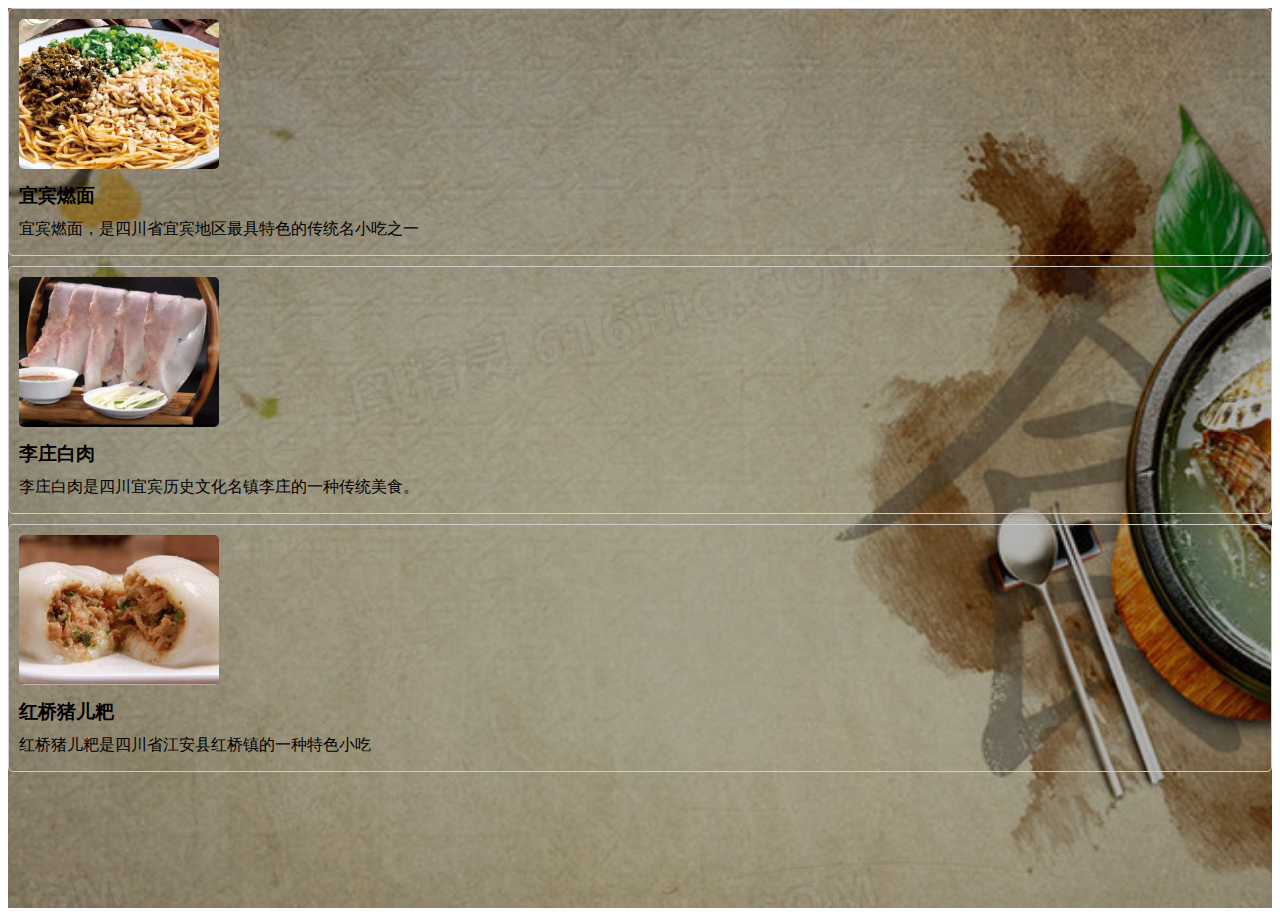
<file: food.html>
<!DOCTYPE html>
<html>
<head>
    <title>特色美食介绍</title>
    <style>
        .msbody{
            min-height: 100vh;
        width: 100%;
    background-image: linear-gradient(rgba(0,0,0,0.3),rgba(0,0,0,0.3)),
    url(msbj.jpg);
    background-size:cover ;
    background-position: center;
        }
        .food-card {
            border: 1px solid #ccc;
            border-radius: 5px;
            padding: 10px;
            margin-bottom: 10px;
        }
        .food-card img {
            width: 200px;
            height: 150px;
            object-fit: cover;
            border-radius: 5px;
        }
        .food-card h3 {
            margin: 10px 0;
        }
        .food-card p {
            margin: 5px 0;
        }
    </style>
</head>
<body>
    <div class="msbody">
    <div class="food-card">
    <img src="ms1.png" alt="美食1">
    <h3>宜宾燃面</h3>
    <p>宜宾燃面，是四川省宜宾地区最具特色的传统名小吃之一</p>
</div>
<div class="food-card">
    <img src="ms2.png" alt="美食2">
    <h3>李庄白肉</h3>
    <p>李庄白肉是四川宜宾历史文化名镇李庄的一种传统美食。</p>
</div>
<div class="food-card">
    <img src="ms3.png" alt="美食3">
    <h3>红桥猪儿粑</h3>
    <p>红桥猪儿粑是四川省江安县红桥镇的一种特色小吃</p>
</div></div>
    
</body>
</html>
</file>
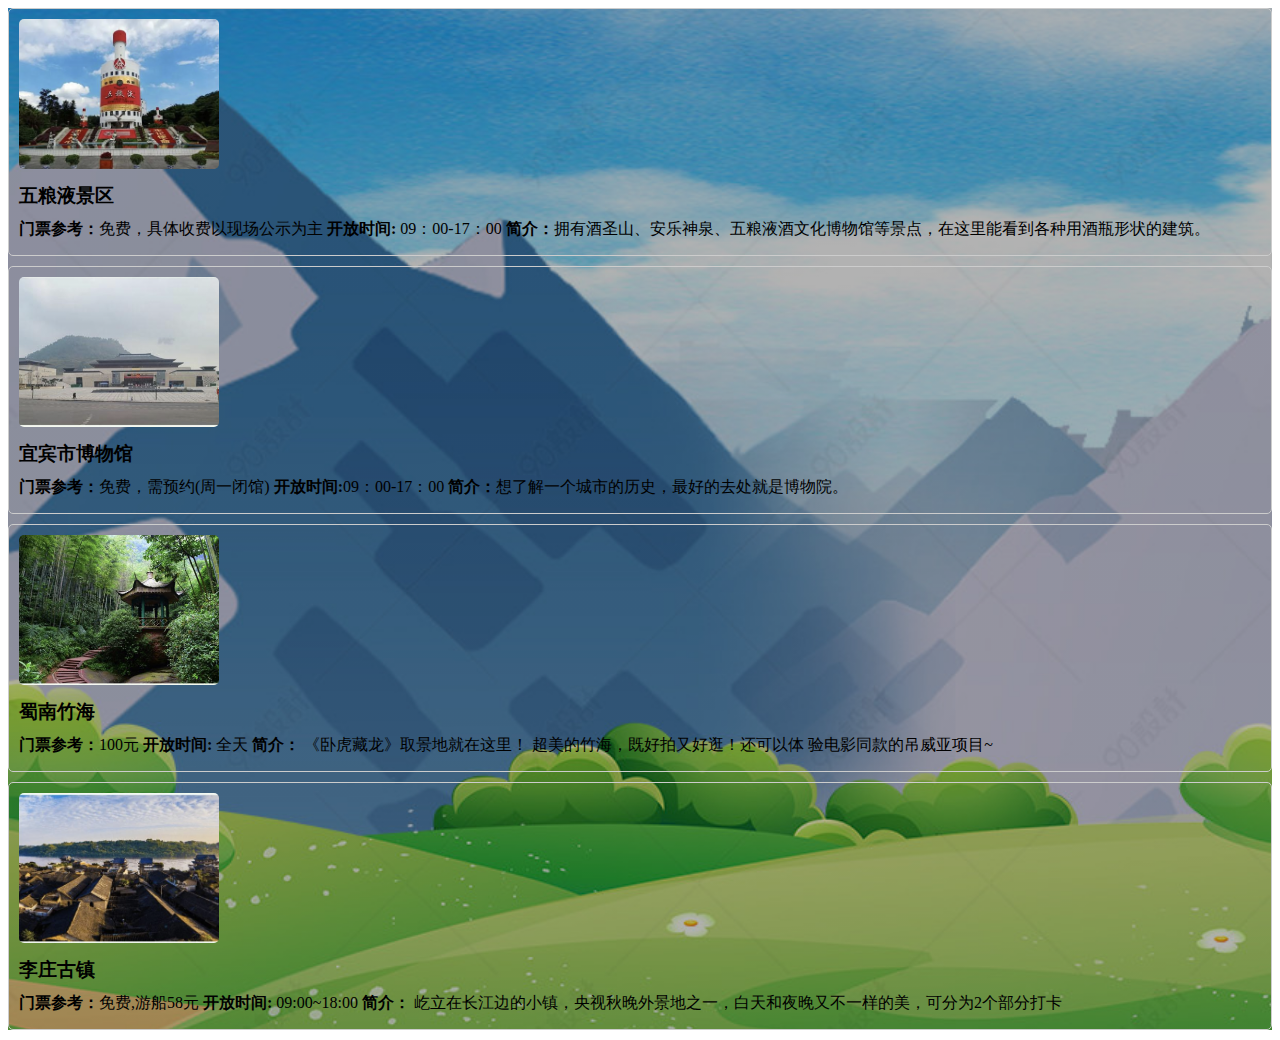
<file: jingdian.html>
<!DOCTYPE html>
<html>
<head>
    <title>热门景点介绍</title>
    <style>
        .jingdianbody{
        min-height: 100vh;
        width: 100%;
        background-image: linear-gradient(rgba(0,0,0,0.3),rgba(0,0,0,0.3)),
        url(lybj.jpg);
        background-size:cover ;
         background-position: center;
        }
        .spot-card {
            border: 1px solid #ccc;
            border-radius: 5px;
            padding: 10px;
            margin-bottom: 10px;
        }
        .spot-card img {
            width: 200px;
            height: 150px;
            object-fit: cover;
            border-radius: 5px;
        }
        .spot-card h3 {
            margin: 10px 0;
        }
        .spot-card p {
            margin: 5px 0;
        }
    </style>
</head>
<body >
    <div class="jingdianbody">
    <div class="spot-card">
        <img src="tp1.png" alt="景点1">
        <h3>五粮液景区</h3>
        <p><b>门票参考：</b>免费，具体收费以现场公示为主
            <b>开放时间:</b> 09：00-17：00
            <b>简介：</b>拥有酒圣山、安乐神泉、五粮液酒文化博物馆等景点，在这里能看到各种用酒瓶形状的建筑。</p>
        
    </div>
    <div class="spot-card">
        <img src="tp2.png" alt="景点2">
        <h3>宜宾市博物馆</h3>
        <p><b>门票参考：</b>免费，需预约(周一闭馆)
            <b>开放时间:</b>09：00-17：00
            <b>简介：</b>想了解一个城市的历史，最好的去处就是博物院。</p>
        
    </div>
    <div class="spot-card">
        <img src="tp3.png" alt="景点3">
        <h3>蜀南竹海</h3>
        <p><b>门票参考：</b>100元
            <b>开放时间:</b> 全天
            <b>简介：</b>
            《卧虎藏龙》取景地就在这里！
            超美的竹海，既好拍又好逛！还可以体
            验电影同款的吊威亚项目~</p>
       
    </div>
    <div class="spot-card">
        <img src="tp4.png" alt="景点4">
        <h3>李庄古镇</h3>
        <p><b>门票参考：</b>免费,游船58元
            <b>开放时间:</b> 09:00~18:00
            <b>简介：</b>
            屹立在长江边的小镇，央视秋晚外景地之一，白天和夜晚又不一样的美，可分为2个部分打卡</p>
       
    </div>
</div>
</body>
</html>
</file>
